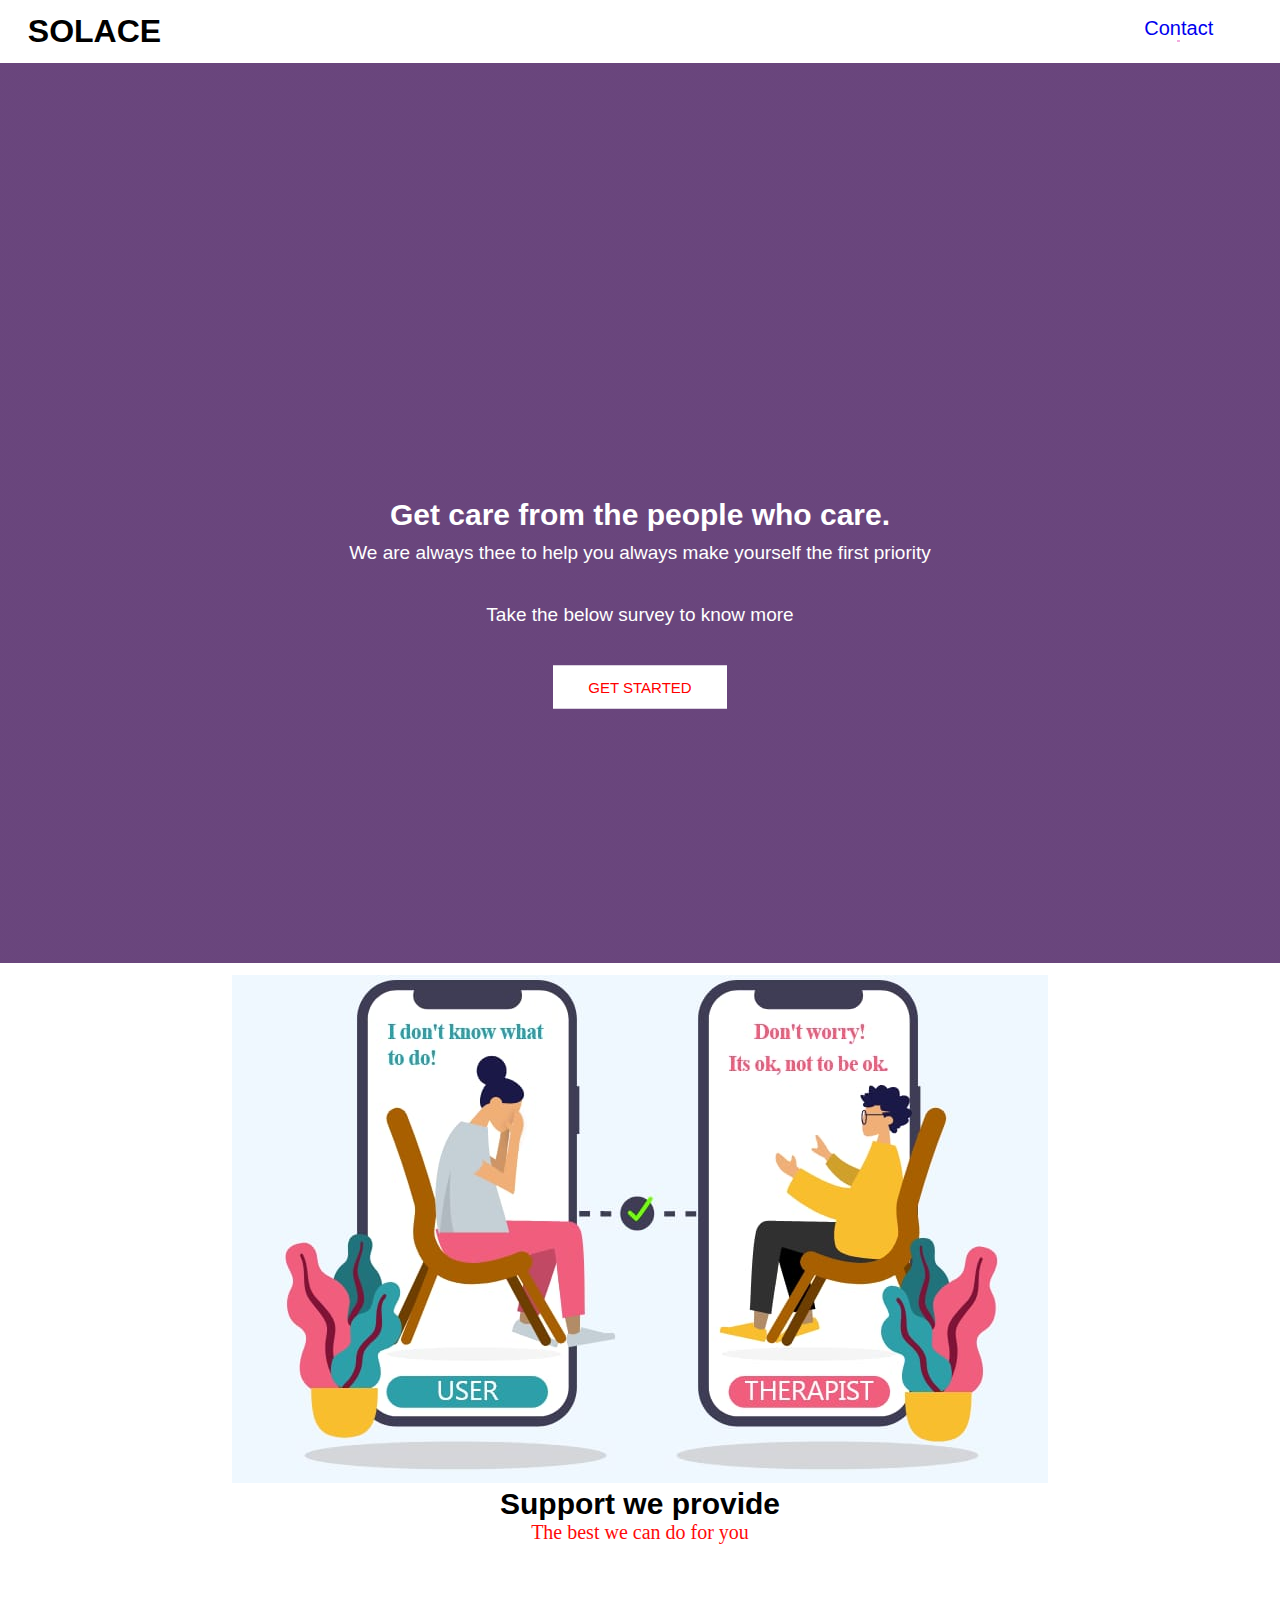
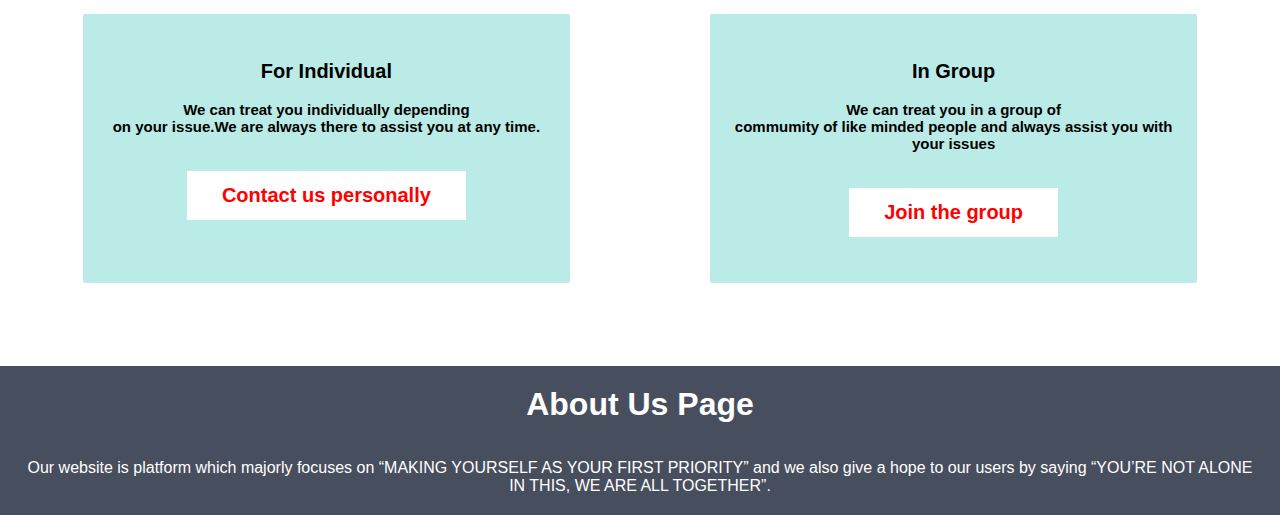
<file: index.html>
<!DOCTYPE html>
<html>
<meta name="viewport" content="width=device-width,initial-scale=1">
<title>Solace-Mental Illness and Therapy</title>
<link rel="stylesheet" href="style.css">

<body>
    <section class="me">
        <nav>
            <div class="fd">
                <h1>SOLACE</h1>
            </div>
            <div class="o">
            <ul>
                <li><a href="#link">Contact</a></li>
                
            </ul>
            </div>
        </nav>
    </section>
    <section class="header">
        <div class="textbox">
            <h1>Get care from the people who care.</h1>
            <p>We are always thee to help you always make yourself the first priority
            </p>
            <p class="m">Take the below survey to know more</p>
            <a href="quiz.html" class="k">GET STARTED</a>
        </div>
    </section>
    <section>
        <div class="offers" id="link">
            <img src="0.jpeg">
            <p>Support we provide</p>
            <h1> The best we can do for you</h1>
            <div class="row">
                <div class="data">
                    <h3>For Individual</h3>
                    <br>
                    <p>We can treat you individually depending <br>on your issue.We are always there to assist you at
                        any
                        time.</p>
                    <br><br>
                    <a href="https://telegram.org/dl" target="_blank" class="k">
                        <p style="color:red;font-size:20px;">Contact us personally</p>
                    </a>
                </div>
                <div class="data">
                    <h3>In Group</h3>
                    <br>
                    <p>We can treat you in a group of <br>commumity of like minded people and always assist you with
                        your
                        issues </p>
                    <br><br>
                    <a href="https://t.me/+inVAMFxT8cM4OGJl" target="_blank" class="k">
                        <p style="color:red;font-size:20px;">Join the group</p>
                    </a>
                </div>
            </div>
    </section>
    <div class="about-section">
        <h1>About Us Page</h1>
      <br></br>
      Our website is platform which majorly focuses on
      “MAKING YOURSELF AS YOUR FIRST PRIORITY” and we also give a hope to our users
      by saying “YOU’RE NOT ALONE IN THIS, WE ARE ALL TOGETHER”.

    </p>
    
</body>

</html>
</file>
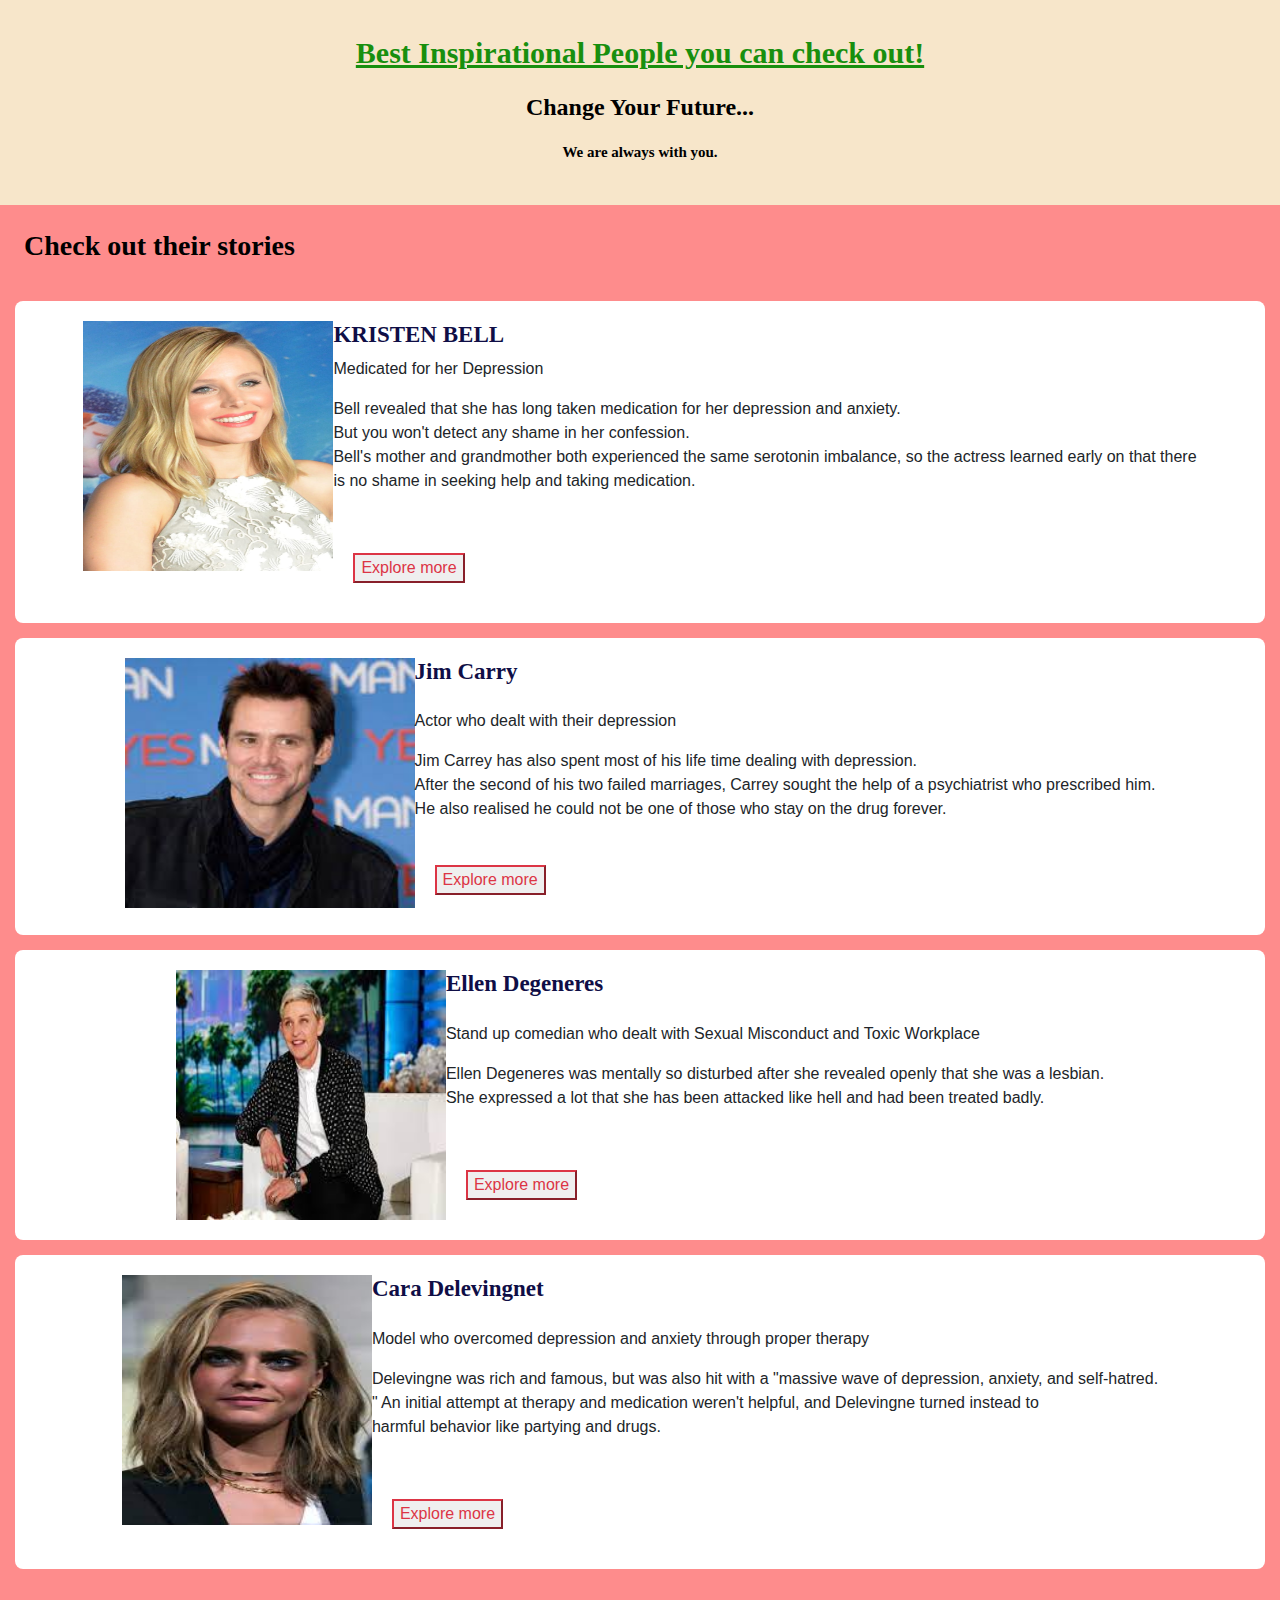
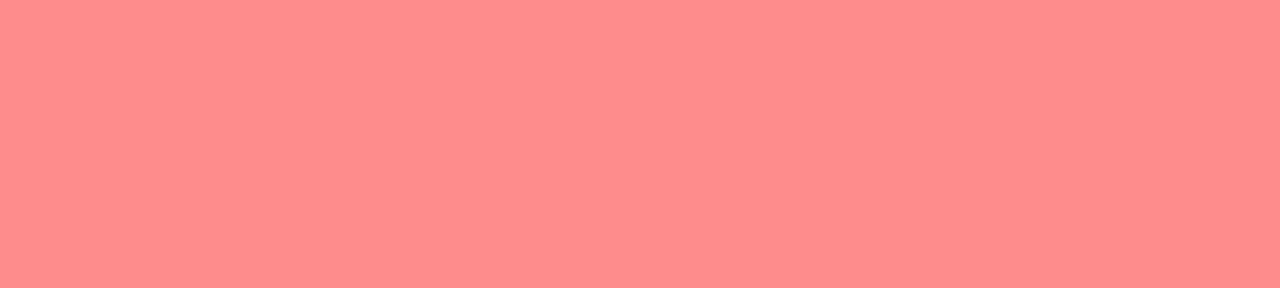
<file: inspiration.html>
<!DOCTYPE html>
<html>

<head>
    <title>Inspiration</title>
    <link rel="stylesheet" href="miniproject.css">
    <link rel="stylesheet" href="https://stackpath.bootstrapcdn.com/bootstrap/4.5.2/css/bootstrap.min.css"
        integrity="sha384-JcKb8q3iqJ61gNV9KGb8thSsNjpSL0n8PARn9HuZOnIxN0hoP+VmmDGMN5t9UJ0Z" crossorigin="anonymous" />
    <script src="https://code.jquery.com/jquery-3.5.1.slim.min.js"
        integrity="sha384-DfXdz2htPH0lsSSs5nCTpuj/zy4C+OGpamoFVy38MVBnE+IbbVYUew+OrCXaRkfj"
        crossorigin="anonymous"></script>
    <script src="https://cdn.jsdelivr.net/npm/popper.js@1.16.1/dist/umd/popper.min.js"
        integrity="sha384-9/reFTGAW83EW2RDu2S0VKaIzap3H66lZH81PoYlFhbGU+6BZp6G7niu735Sk7lN"
        crossorigin="anonymous"></script>
    <script src="https://stackpath.bootstrapcdn.com/bootstrap/4.5.2/js/bootstrap.min.js"
        integrity="sha384-B4gt1jrGC7Jh4AgTPSdUtOBvfO8shuf57BaghqFfPlYxofvL8/KUEfYiJOMMV+rV"
        crossorigin="anonymous"></script>
</head>

<body>
    <div class="back">
        <h1 class="head">Best Inspirational People you can check out!</h1>
        <p class="p1">Change Your Future...</p>
        <p class="p2">We are always with you.</p>
    </div>
    <div class="back2">
        <h1 class="heading">Check out their stories</h1>

        <div class="favourite-place-card-container d-flex flex-row justify-content-center">
            <img src="kri.jpeg" style="width:250px;" class="favourite-place-card-image" />
            <div>
                <h1 class="main">KRISTEN BELL</h1>
                <p>Medicated for her Depression</p>
                Bell revealed that she has long taken medication for her depression and anxiety.<br> But you won't
                detect
                any shame in her confession. <br>Bell's mother and grandmother both experienced the same serotonin
                imbalance, so the actress learned early on that there<br> is no shame in seeking help and taking
                medication.<br>
                </p>
                <br><a
                    href="https://www.google.com/url?sa=t&rct=j&q=&esrc=s&source=web&cd=&cad=rja&uact=8&ved=2ahUKEwiQvu6QhMP5AhW69zgGHTI0CCUQFnoECAsQAQ&url=https%3A%2F%2Fen.wikipedia.org%2Fwiki%2FKristen_Bell&usg=AOvVaw0t2dFvY4kWjWvaByYN7wnp"
                    target="_blank"><button class="btn-outline-danger">Explore more</button></a>

            </div>
        </div>

        <div class="favourite-place-card-container d-flex flex-row justify-content-center">

            <img src="jim.jpeg" style="width:290px;" class="favourite-place-card-image" />
            <div>
                <h1 class="main">Jim Carry</h1>
                <p class="favourite-place-card-description d-flex flex-row">
                <p>Actor who dealt with their depression</p>
                Jim Carrey has also spent most of his life time dealing with depression.<br>After the second of his two
                failed marriages, Carrey sought the help of a psychiatrist who prescribed him.<br>He also realised he
                could
                not be one of those who stay on the drug forever.<br>
                <br><a
                    href="https://www.google.com/url?sa=t&rct=j&q=&esrc=s&source=web&cd=&cad=rja&uact=8&ved=2ahUKEwiP4qTJhMP5AhWnwjgGHU7XBTAQFnoECAYQAQ&url=https%3A%2F%2Fen.wikipedia.org%2Fwiki%2FJim_Carrey&usg=AOvVaw0ukzc7HrzpkqkGI8DnolQw"
                    target="_blank"><button class=" btn-outline-danger">Explore more</button></a>
            </div>
        </div>

        <div class="favourite-place-card-container d-flex flex-row justify-content-center">
            <img src="i2.jpeg" style="width:270px;" class="favourite-place-card-image" />
            <div>
                <h1 class="main">Ellen Degeneres</h1>
                <p class="favourite-place-card-description d-flex flex-row">
                <p>Stand up comedian who dealt with Sexual Misconduct and Toxic Workplace<br> </p>
                <p>Ellen Degeneres was mentally so disturbed after she revealed openly that she was a lesbian.<br>She
                    expressed a lot that she has been attacked like hell and had been treated badly.
                </p>
                </p>
                <br><a
                    href="https://www.google.com/url?sa=t&rct=j&q=&esrc=s&source=web&cd=&cad=rja&uact=8&ved=2ahUKEwimxf23osP5AhWXRmwGHYHBAaEQFnoECBgQAQ&url=https%3A%2F%2Fen.wikipedia.org%2Fwiki%2FEllen_DeGeneres&usg=AOvVaw3F5eU7fbu4aw1ZtCzZE7Zp"
                    target="_blank"><button class=" btn-outline-danger">Explore more</button></a>
            </div>
        </div>

        <div class="favourite-place-card-container d-flex flex-row justify-content-center">
            <img src="i9.jpeg" style="width: 250px;" class="favourite-place-card-image" />
            <div>
                <h1 class="main">Cara Delevingnet</h1>
                <p class="favourite-place-card-description d-flex flex-row">
                <p>Model who overcomed depression and anxiety through proper therapy<br></p>
                <p>Delevingne was rich and famous, but was also hit with a "massive wave of depression, anxiety, and
                    self-hatred.<br>" An initial attempt at therapy and medication weren't helpful, and Delevingne
                    turned
                    instead to <br>harmful behavior like partying and drugs.</p>
                <br><a href="https://en.wikipedia.org/wiki/Cara_Delevingne" target="_blank"><button
                        class=" btn-outline-danger">Explore more</button></a>
            </div>
        </div>
    </div>
</body>

</html>
</file>
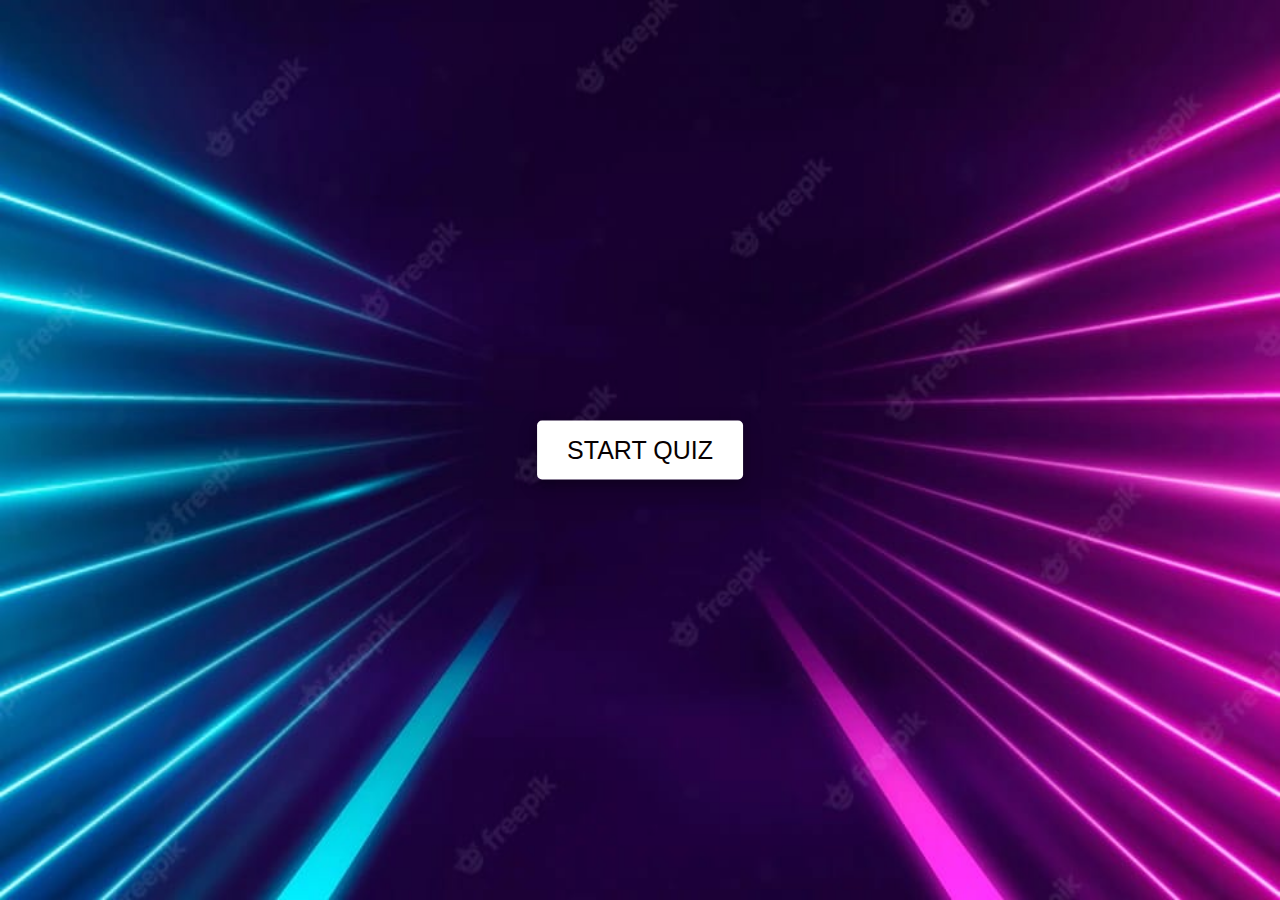
<file: quiz.html>
<!DOCTYPE html>
<html lang="en">

<head>
    <meta charset="UTF-8">
    <meta name="viewport" content="width-device-width,initial-scale=1.0">
    <title>SurVeY</title>
    <link rel="stylesheet" href="style1.css">
</head>

<body>
    <div class="start"><button>START QUIZ</button></div>
    <div class="info_box">
        <div class="info_title">
            <span>Some rules</span>
        </div>
        <div class="info_list">
            <div class="info">1.You will have only<span> 15 seconds </span> per each question.</div>
            <div class="info">2.Choose wisely,once you select the answer you can't reselect it.</div>
            <div class="info">3.You can't exit from the Quiz once started.</div>
            <div class="info">4.We consider all the answers of yours to provide you with the best solution.</div>
        </div>
        <div class="buttons">
            <button class="quit">EXIT QUIZ</button>
            <button class="restart">CONTINUE</button>
        </div>
    </div>
    <div class="quiz_box">
        <header>
            <div class="title">Personality Test</div>
            <div class="timer">
                <div class="time_text">Time Left</div>
                <div class="timer_sec">15</div>
            </div>
            <div class="time_line"></div>
        </header>
        <section>
            <div class="que_text0">
                <span>What type of a person are you?</span>
            </div>
            <div class="option_list0">
                <button class="option01">Introvert</button>
                <button class="option02">Extrovert</button>
                <button class="option03">Ambivert</button>
            </div>
        </section>
        <footer>
            <div class="total_que">
                <span>
                    <p><strong>1</strong></p>of<p><strong>7</strong></p>Questions
                </span>
            </div>
        </footer>
    </div>
    <div class="quiz_box1">
        <header>
            <div class="title">Personality Test</div>
            <div class="timer">
                <div class="time_text">Time Left</div>
                <div class="timer_sec">15</div>
            </div>
            <div class="time_line"></div>
        </header>
        <section>
            <div class="que_text1">
                <span>Are you an Emotional Person?</span>
            </div>
            <div class="option_list1">
                <button class="option11">Yes</button>
                <button class="option12">No</button>
                <button class="option13">May be</button>
            </div>
        </section>
        <footer>
            <div class="total_que1">
                <span>
                    <p><strong>2</strong></p>of<p><strong>7</strong></p>Questions
                </span>
            </div>
        </footer>
    </div>
    <div class="quiz_box2">
        <header>
            <div class="title">Personality Test</div>
            <div class="timer">
                <div class="time_text">Time Left</div>
                <div class="timer_sec">15</div>
            </div>
            <div class="time_line"></div>
        </header>
        <section>
            <div class="que_text2">
                <span>Are you Ok?Take a long breath and calm down..Now tell us what brings you here today?</span>
            </div>
            <div class="option_list2">
                <button class="option21">Hurt by Friends</button>
                <button class="option22">Family Issues</button>
                <button class="option23">Career</button>
                <button class="option24">Studies</button>
            </div>
        </section>
        <footer>
            <div class="total_que2">
                <span>
                    <p><strong class="abc">3</strong></p>of<p><strong class="pqr">7</strong></p>Questions
                </span>
            </div>
        </footer>
    </div>
    <div class="result_box">
        <div class="complete_text">You've completed the Quiz!<br></div>
        <div class="score_text">
            <br> You have <strong class="wer"> 6 </strong> percent of L.O.D<br>
        </div>
        <br>
        <div class="buttons">
            <button class="restart1">Replay Quiz</button>
            <button class="quit1">Quit</button>
        </div>
        <h2 style="color:orchid; font-size:20px;">Our suggestions for you according to your score</h2><br><br>
        <p class="m" style="padding: 30px 10px; ">Visit the below link to know more!</p>
        <div class="s">
            <button class="result" onclick="fun()">Let's Go
        </div>
    </div>
    <script src=" script1.js"></script>
    <script src="q.js"></script>
</body>

</html>
</file>
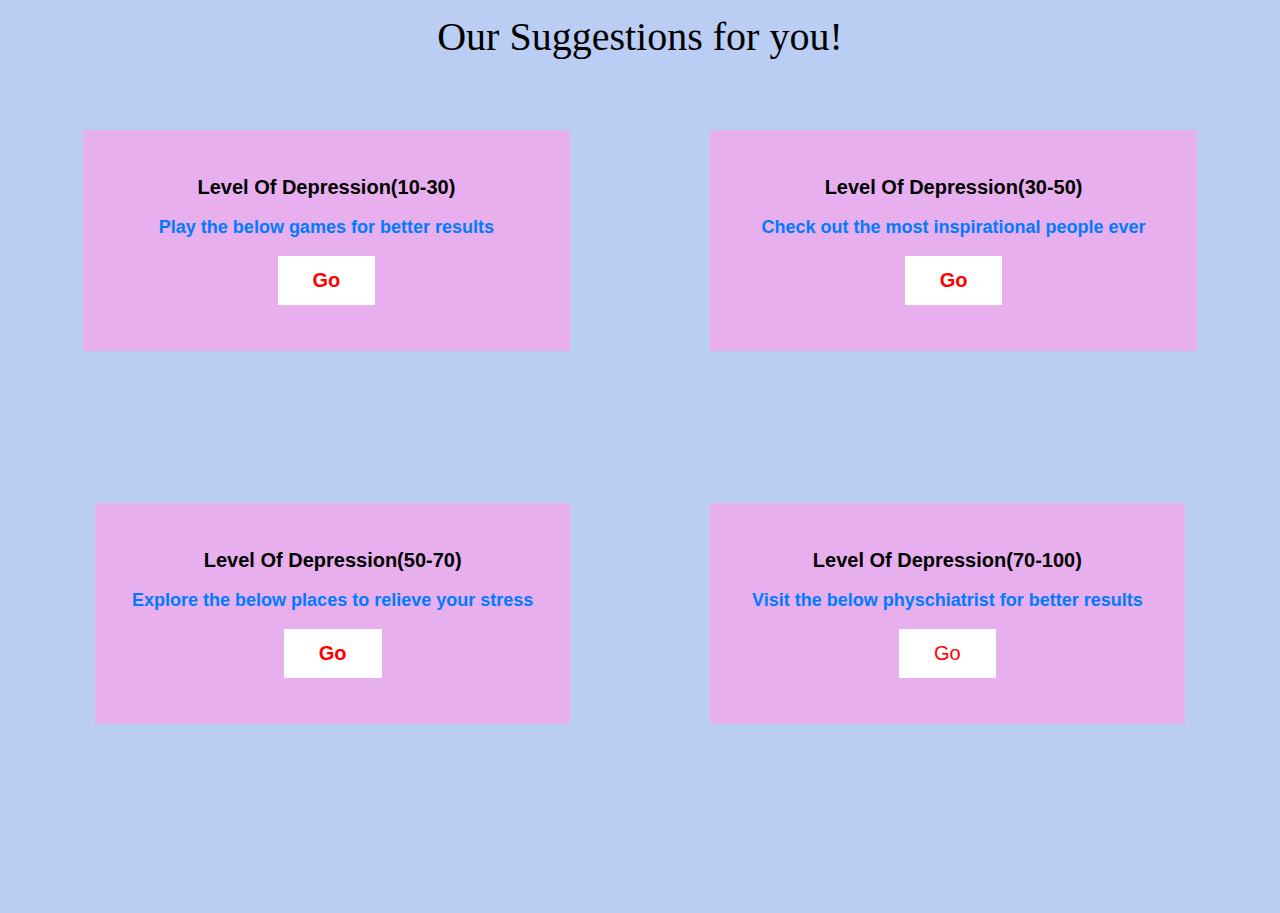
<file: score.html>
<!DOCTYPE html>
<html lang="en">

<head>
    <meta charset="UTF-8">
    <meta name="viewport" content="width-device-width,initial-scale=1.0">
    <title>ScOre</title>
    <link rel="stylesheet" href="style1.css">
</head>
<style>
    * {
        margin: 0;
        padding: 0;
        box-sizing: border-box;
        font-family: 'Poppins', sans-serif;
    }

    body {
        background: #bacdf3;
    }

    .offers {
        margin: 1%;
        text-align: center;
    }

    .offers p {
        font-size: 30px;
        font-weight: 700;
        font-family: 'Segoe UI', Tahoma, Geneva, Verdana, sans-serif;
    }

    .offers h1 {
        font-size: 40px;
        font-weight: 500;
        color: #000000;
        font-family: 'Times New Roman', Times, serif;
    }

    .row {
        display: flex;
        justify-content: center;
    }

    .data {
        flex: 80%;
        background: #e8afee;
        border-radius: 2px;
        margin: 70px;
        padding: 46px 20px;
        box-sizing: border-box;
        row-gap: 20px;
        position: relative;
        display: block;
    }

    .data h3 {
        font-size: 20px;
    }

    .data p {
        font-size: large;
        color: #007bff;
    }

    .data:hover {
        background: #f3efb6;
    }

    .k1 {
        display: inline-block;
        text-decoration: none;
        color: #fff;
        border: 1px solid #fff;
        padding: 12px 34px;
        font-size: 15px;
        background: #fff;
        position: relative;
        cursor: pointer;
    }

    .k1:hover {
        border: 1 px #dfc3c1;
        background: #a1ebe0;
        transform: 1s;
    }
</style>

<body>
    <div class="offers">
        <h1>Our Suggestions for you!</h1>
        <div class="row">
            <div class="data">
                <h3>Level Of Depression(10-30)</h3>
                <br>
                <p>Play the below games for better results</p><br>
                <a href="mini.html" target="_blank" class="k1">
                    <p style="color:red; font-size:20px;">Go</p>
                </a>
            </div>
            <div class="data">
                <h3>Level Of Depression(30-50)</h3>
                <br>
                <p>Check out the most inspirational people ever</p><br>

                <a href="inspiration.html" target="_blank" class="k1">
                    <p style="color:red; font-size:20px;">Go</p>
                </a>
            </div>
        </div>
        <div class="offers">
            <div class="row">
                <div class="data">
                    <h3>Level Of Depression(50-70)</h3>
                    <br>

                    <p>Explore the below places to relieve your stress</p><br>
                    <a href="mini4.html" target="_blank" class="k1">
                        <p style="color:rgb(255, 0, 0); font-size:20px;">Go</p>
                    </a>
                </div>
                <div class="data">
                    <h3>Level Of Depression(70-100)</h3>
                    <br>
                    <p>Visit the below physchiatrist for better results</p><br>
                    <a href="consulting pyschologist.html" target="_blank"><button class="k1"
                            style="color:red;font-size:20px;">Go</button>
                        <!-- <p>Check out the most inspirational people ever</p><br> -->

                        <!-- <a href="https://www.google.com/url?sa=t&rct=j&q=&esrc=s&source=web&cd=&cad=rja&uact=8&ved=2ahUKEwiP7rTjhfn4AhUrZWwGHRQbC6UQFnoECAMQAQ&url=https%3A%2F%2Fwww.socialworkdegreeguide.com%2F30-famous-people-alive-today-battled-depression%2F&usg=AOvVaw1a7nONSuK-NKd1cXb4-toe" -->

                    </a>
                </div>
            </div>
        </div>
</body>
</file>
<file: style.css>
* {
    margin: 0;
    padding: 0;
    font-family: 'Poppins', sans-serif;
}

.header {
    min-height: 100vh;
    width: 100%;
    background-image: linear-gradient(rgba(68, 23, 92, 0.8), rgba(68, 23, 92, 0.8));
    background-size: cover;
    vertical-align: text-top;
    background-repeat: no-repeat;
    background-position: center top;
    position: relative;

}





nav {
    display: flex;
    padding: 1% 1%;
    justify-content: space-between;
    align-items: center;
}





.offers img {
    background-size: cover;
}

.nav-links {
    flex: 1;
    text-align: right;
    transition: 1s;
    transform: translateX(0);
    opacity: 1;
    margin-right: 5vh;
    text-align: right;
}

.nav-links ul li {
    list-style: none;
    display: inline-block;
    padding: 8px 8px;
    position: relative;
}

.nav-links ul li a {
    color: #fff;
    text-decoration: none;
    font-size: 15px;
}

.nav-links ul li::after {
    content: '';
    width: 0%;
    height: 2px;
    background: #f44336;
    display: block;
    margin: auto;
    transition: 0.5s;
}

.nav-links ul li:hover::after {
    width: 100%;
}

.fd {
    text-align: left;
    padding-left: 15px;
}

.o {
    flex: 1;
    text-align: right;
    margin-right: 5vh;
}

.fd ul li,
.o ul li {
    list-style: none;
    display: inline-block;
    padding: 1px 9px;
    position: relative;
    align-items: center;
    padding-left: 40px;

}

.fd ul li a,
.o ul li a {
    font-weight: 400;
    font-family: 'Franklin Gothic Medium', 'Arial Narrow', Arial, sans-serif;
    color: rgb(rgb(67, 27, 126));
    text-decoration: none;
    font-size: 20px;
    position: relative;
    align-items: center;
}

.fd ul li::after,
.o ul li::after {
    content: '';
    width: 0%;
    height: 2px;
    background: #db0ca056;
    display: flex;
    margin: auto;
    transition: 0.5s;
    padding-right: 3px;
}

.fd ul li:hover::after,
.o ul li:hover::after {
    width: 100%;
}

.textbox {
    width: 90%;
    color: #fff;
    position: absolute;
    top: 60%;
    left: 50%;
    transform: translate(-50%, -50%);
    text-align: center;
}

.textbox h1 {
    font-size: 30px;
    color: #fff;
}

.textbox p {
    margin: 10px 0 40px;
    font-size: 19px;
    color: #fff;
}

.m {
    font-size: 20px;
}

.textbox a {
    color: rgb(255, 0, 0);
}

.k {
    display: inline-block;
    text-decoration: none;
    color: #fff;
    border: 1px solid #fff;
    padding: 12px 34px;
    font-size: 15px;
    background: #fff;
    position: relative;
    cursor: pointer;
}

.k:hover {
    border: 1 px #dfc3c1;
    background: #a1ebe0;
    transform: 1s;
}

@media(max-width:700px) {
    .textbox h1 {
        font-size: 15px;
    }

    .nav-links ul li {
        display: block;
    }

    .nav-links {
        position: absolute;
        background: #f44336;
        height: 100vh;
        width: 200px;
        top: 0;
        right: 0;
        text-align: left;
        z-index: 2;
    }
}

.offers {
    margin: 1%;
    text-align: center;
}

.offers p {
    font-size: 30px;
    font-weight: 700;
    font-family: 'Segoe UI', Tahoma, Geneva, Verdana, sans-serif;
}

.offers h1 {
    font-size: 20px;
    font-weight: 500;
    color: rgb(255, 10, 10);
    font-family: 'Times New Roman', Times, serif;
}

.row {
    display: flex;
    justify-content: center;
}

.data {
    flex: 80%;
    background: #bbebe6;
    border-radius: 2px;
    margin: 70px;
    padding: 46px 20px;
    box-sizing: border-box;
    row-gap: 20px;
    position: relative;
    display: block;
}

.data h3 {
    font-size: 20px;
}

.data p {
    font-size: 15px;
}

.data:hover {
    background: #fea9a3;
}

.me .i img {
    height: 58px;
    width: 70px;
    justify-content: left;
    display: block;
    padding-right: 10px;
    float: left;
    margin: auto;
    margin-left: auto;
    margin-right: auto;
}

.i {
    align-items: center;
    display: inline-block;
    justify-content: center;
    margin: auto;
    margin-left: auto;
    margin-right: auto;
}

.d {
    background-color: #e77c75;
}


body {
    font-family: Arial, Helvetica, sans-serif;
    margin: 0;
}

html {
    box-sizing: border-box;
}

*,
*:before,
*:after {
    box-sizing: inherit;
}

.column {
    float: left;
    width: 19.9%;
    margin-bottom: 16px;
    padding: 0 8px;
}

.column:hover {
    width: 20.3%;
}

.card {
    box-shadow: 0 4px 8px 0 rgba(0, 0, 0, 0.2);
    margin: 8px;
}

.about-section {
    padding: 20px;
    text-align: center;
    background-color: #474e5d;
    color: white;
}

.container {
    padding: 0 9px;
}

.container::after,
.row::after {
    content: "";
    clear: both;
    display: flex;
}

.title {
    color: grey;
}

.button {
    border: none;
    outline: 0;
    display: inline-block;
    padding: 8px;
    color: white;
    background-color: #000;
    text-align: center;
    cursor: pointer;
    width: 100%;
}

.button:hover {
    background-color: #555;
}

@media screen and (max-width: 650px) {
    .column {
        width: 100%;
        display: block;
    }
}
</file>
<file: miniproject.css>
.back {
  background-color: #F7E6CA;
  padding: 25px;

}

.head {
  color: #188f0e;
  font-size: 30px;
  text-decoration: underline;
  font-family: "Roboto";
  font-weight: bold;
  padding: 10px;
  text-align: center;
}

.p1 {
  text-align: center;
  color: black;
  font-weight: bold;
  font-size: 24px;
  font-family: "Lobster";
  padding: 0px;
}

.p2 {
  text-align: center;
  color: black;
  font-weight: bold;
  font-size: 15px;
  font-family: Loster;
  padding: 0px;
}

.back2 {
  background-color: #FE8C8C;
  background-size: cover;
  height: 187vh;


}

.favourite-places-bg-container {
  background-image: url("https://cdn.yashodahospitals.com/wp-content/uploads/Dr-Pragya-Rashmi-psychologist-in-hyderabad.jpg");
  height: 100vh;
  background-size: cover;
}

.heading {
  color: rgb(0, 0, 0);
  font-family: "Roboto";
  font-size: 28px;
  font-weight: bold;
  padding: 24px;
}

.favourite-place-card-container {
  background-color: white;
  border-radius: 8px;
  padding: 20px;
  margin: 15px;
}

.main {
  color: #0f0e46;
  font-family: "Roboto";
  font-size: 23px;
  font-weight: bold;
}

.favourite-place-card-description {
  color: #6c6b70;
  font-family: "Roboto";
  font-size: 13px;
}

.favourite-place-card-image {
  width: 250px;
  height: 250px;
}

.btn-outline-danger {
  margin: 20px;
}
</file>
<file: style1.css>
* {
    margin: 0;
    padding: 0;
    box-sizing: border-box;
    font-family: 'Poppins', sans-serif;
}

body {
    /* background: #007bff; */
    background: url("13.jpeg");
    background-size: 100% 100%;
    background-repeat: no-repeat;
    height: 100vh;
}

.start,
.info_box,
.quiz_box,
.quiz_box1,
.quiz_box2,
.result_box {
    position: absolute;
    top: 50%;
    left: 50%;
    transform: translate(-50%, -50%);
    box-shadow: 0px 4px 8px 0 rgba(0, 0, 0, 0.2),
        0px 6px 20px 0 rgba(0, 0, 0, 0.19);
    transition: all 0.3s ease;
}

.info_box.activeInfo,
.quiz_box.activeQuiz,
.quiz_box1.activeQuiz1,
.quiz_box2.activeQuiz2,
.result_box.activeresult {
    z-index: 5;
    opacity: 1;
    pointer-events: auto;
    transition: translate(-50%, -50%) scale(1.5);
}

.start button {
    font-size: 25px;
    font-weight: 500;
    color: #070000;
    padding: 15px 30px;
    outline: none;
    border: none;
    border-radius: 5px;
    background: #fff;
    cursor: pointer;
}

.start button:hover {
    color: #007bff;
    background: #d6cd81;
}



.info_box {
    width: 550px;
    background: #fff;
    border-radius: 7px;
    height: 40%;
    opacity: 0;
    pointer-events: none;
    transition: translate(-50%, -50%) scale(0.9);
}

.info_box .info_title {
    height: 60px;
    width: 100%;
    border-bottom: 1px solid lightgrey;
    display: flex;
    align-items: center;
    padding: 0 30px;
    font-size: 25px;
    font-weight: 600;
}

.info_box .info_list {
    padding: 15px 30px;
}

.info_box .info_list .info {
    margin: 5px 0;
    font-size: 16px;
}

.info_box .info_list .info span {
    font-weight: 600;
    color: #007bff;
}

.info_box .buttons {
    margin: 0 45px;
    height: 60px;
    text-align: center;
    align-items: center;
    padding: 0 35px;
    border-top: 1px solid lightgrey;
    justify-content: right;
    display: flex;
    border-radius: 2px;
}

.info_box .buttons button {
    margin: 0 5px;
    height: 40px;
    width: 100px;
    outline: none;
    border: 1px solid #007bff;
    border-radius: 5px;
    color: #fff;
    font-size: 16px;
    font-weight: 500;
    cursor: pointer;
    transition: all 0.3s ease;

}

.info_box .buttons .quit {
    color: #007bff;
    border-radius: 5px;
}

.info_box.buttons button .restart:hover {
    background: #0263ca;
}

.info_box .buttons .restart {
    color: #fff;
    background: #007bff;
    border-radius: 5px;
}

.info_box .buttons button .quit:hover {
    color: #007bff;
    background: #ff4907;
}

.quiz_box,
.quiz_box1,
.quiz_box2 {
    width: 550px;
    background: #fff;
    border-radius: 5px;
    opacity: 0;
    pointer-events: none;
    transition: translate(-50%, -50%) scale(0.9);
}

.quiz_box header,
.quiz_box1 header,
.quiz_box2 header {
    position: relative;
    z-index: 99;
    height: 70px;
    padding: 0 30px;
    background: #fff;
    display: flex;
    align-items: center;
    justify-content: space-between;
    border-radius: 5px 5px 0 0;
    box-shadow: 0px 3px 5px 1px rgba(0, 0, 0, 0.1);
}

.quiz_box header .title,
.quiz_box1 header .title,
.quiz_box2 header .title {
    font-size: 20px;
    font-weight: 600;

}

.quiz_box header .timer,
.quiz_box1 header .timer,
.quiz_box2 header .timer {
    display: flex;
    align-items: center;
    justify-content: space-between;
    width: 145px;
    height: 45px;
    background: #cce5ff;
    border: 1px solid #b8daff;
    border-radius: 5px;
    padding: 0 8px;
}

.quiz_box header .timer .time_text,
.quiz_box1 header .timer .time_text,
.quiz_box2 header .timer .time_text {
    font-weight: 400;
    font-size: 17px;
    user-select: none;
}

.quiz_box header .timer .timer_sec,
.quiz_box1 header .timer .timer_sec,
.quiz_box2 header .timer .timer_sec {
    font-size: 18px;
    font-weight: 500;
    background: #343a40;
    height: 30px;
    width: 45px;
    color: #fff;
    text-align: center;
    line-height: 30px;
    border-radius: 5px;
    border: 1px solid #343a40;
    user-select: none;
}

.quiz_box header .time_line,
.quiz_box1 header .time_line,
.quiz_box2 header .time_line {
    position: absolute;
    bottom: 0px;
    left: 0px;
    height: 3px;
    width: 50%;
    background: #007bff;
}

.quiz_box section,
.quiz_box1 section,
.quiz_box2 section {
    padding: 25px 30px 20px 30px;
    background: #fff;

}

.quiz_box section .que_text0,
.quiz_box1 section .que_text1,
.quiz_box2 section .que_text2 {
    font-size: 25px;
    font-weight: 600;
    padding-bottom: 20px;
}

.quiz_box section .option_list0.option01,
.quiz_box section .option_list0.option02,
.quiz_box section .option_list0.option03,
.quiz_box1 section .option_list1.option11,
.quiz_box1 section .option_list1.option12,
.quiz_box1 section .option_list1.option13,
.quiz_box2 section .option_list2.option21,
.quiz_box2 section .option_list2.option22,
.quiz_box2 section .option_list2.option23,
.quiz_box2 section .option_list2.option24 {
    padding: 10px 10px;
    display: block;
}

section .option_list0 .option01,
section .option_list0 .option02,
section .option_list0 .option03,
section .option_list1 .option11,
section .option_list1 .option12,
section .option_list1 .option13,
section .option_list2 .option21,
section .option_list2 .option22,
section .option_list2 .option23,
section .option_list2 .option24 {
    width: 480px;
    height: 45px;
    padding: 20px 10px;
    align-items: center;
    text-align: center;
}

section .option_list0 .option01,
section .option_list0 .option02,
section .option_list0 .option03,
section .option_list1 .option11,
section .option_list1 .option12,
section .option_list1 .option13,
section .option_list2 .option21,
section .option_list2 .option22,
section .option_list2 .option23,
section .option_list2 .option24 {
    background: aliceblue;
    border: 1px solid #4ba3ef;
    border-radius: 5px;
    padding: 8px 15px;
    margin-bottom: 15px;
    font-size: 17px;
    display: flex;
    justify-content: space-between;
    cursor: pointer;
    transition: all 0.3s ease;
    text-align: center;
    align-items: center;
}


section .option_list0.option01:hover,
section .option_list0.option02:hover,
section .option_list0.option03:hover,
section .option_list1.option11:hover,
section .option_list1.option12:hover,
section .option_list1.option13:hover,
section .option_list2.option21:hover,
section .option_list2.option22:hover,
section .option_list2.option23:hover,
section .option_list2.option24:hover {
    color: #004085;
    background: #cce5ff;
    border-color: #b8daff;
}

section .option_list0 .option01:hover,
section .option_list0 .option02:hover,
section .option_list0 .option03:hover,
section .option_list1 .option11:hover,
section .option_list1 .option12:hover,
section .option_list1 .option13:hover,
section .option_list2 .option21:hover,
section .option_list2 .option22:hover,
section .option_list2 .option23:hover,
section .option_list2 .option24:hover {
    color: #004085;
    background: #cce5ff;
    border-color: #b8daff;
}


section .option_list1 :last-child,
section .option_list0 :last-child,
section .option_list2 :last-child {
    margin-bottom: 0px;
}

.quiz_box footer,
.quiz_box1 footer,
.quiz_box2 footer {
    height: 60px;
    width: 100%;
    display: flex;
    padding: 0 30px;
    align-items: center;
    justify-content: space-between;
}

.quiz_box footer .total_que span,
.quiz_box1 footer .total_que1 span,
.quiz_box2 footer .total_que2 span {
    display: flex;
    user-select: none;
}


footer .total_que span p,
footer .total_que1 span p,
footer .total_que2 span p {
    font-weight: 500;
    padding: 0 5px;
}

.total_que span p :first-child,
.total_que1 span p :first-child,
.total_que2 span p :first-child {
    padding-left: 0px;
}

.result_box {
    background: #fff;
    width: 450px;
    padding: 15px 25px;
    border-radius: 5px;
    display: flex;
    text-align: center;
    flex-direction: column;
    justify-content: space-between;
    opacity: 0;
    pointer-events: none;
    transition: translate(-50%, -50%) scale(0.9);
}

.result_box .icon {
    font-size: 100px;
    color: #007bff;
    margin-bottom: 10px;
}

.result_box .complete_text {
    font-size: 20px;
    font-weight: 500;
}

.result_box .result {
    margin: 0 25px;
    height: 40px;
    padding: 0 15px;
    padding-left: 0 20px;
    border: none;
    outline: none;
    border-radius: 5px;
    font-size: 18px;
    font-weight: 500;
    border: 1px solid #007bff;
    cursor: pointer;
    transition: all 0.3s ease;
}

.result_box .s .result {
    color: #007bff;
    border-radius: 5px;
}

.result_box .s .result:hover {
    color: #000000;
    background: #37e6e9;
}

.result_box .score_text span {
    display: flex;
    margin: 3px 0;
    font-size: 18px;
    font-weight: 500;
}

.score_text span p {
    font-weight: 600;
    padding: 0 4px;
}

.result_box .buttons {
    margin: 20px 0;
    height: 70px;
    align-items: center;
    padding: 0 35px;
    border-top: 1px solid rgb(109, 3, 3);
    justify-content: right;
    display: flex;
    border-radius: 2px;
}

.result_box .buttons button {
    margin: 0 25px;
    height: 40px;
    padding: 0 20px;
    padding-left: 0 20px;
    border: none;
    outline: none;
    border-radius: 5px;
    font-size: 18px;
    font-weight: 500;
    border: 1px solid #007bff;
    cursor: pointer;
    transition: all 0.3s ease;
}

.result_box .buttons .quit1 {
    color: #007bff;
    border-radius: 5px;
}

.result_box.buttons button .restart1:hover {
    background: #0263ca;
}

.result_box .buttons .restart1 {
    color: #fff;
    background: #007bff;
    border-radius: 5px;
}

.result_box.buttons button .quit1:hover {
    color: #050e17;
    background: #ff4907;
}

.buttons a {
    color: rgb(255, 0, 0);
}

.quit1 {
    display: inline-block;
    text-decoration: none;
    color: #fff;
    border: 1px solid rgb(84, 25, 187);
    padding: 12px 34px;
    font-size: 15px;
    background: #fff;
    position: relative;
    cursor: pointer;
}

.quit1:hover {
    border: 1 px #dfc3c1;
    background: #3cc5cc;
    transform: 1s;
    color: rgb(1, 0, 0);
}

.result_box img {
    height: 200px;
    width: 300px;
    padding: 5px 10px;
    padding-right: 2px;
    padding-left: 10px;
    position: relative;
    top: 80%;
    left: 50%;
    transform: translate(-50%, -5%);
}

.k {
    display: inline-block;
    text-decoration: none;
    color: #fff;
    border: 1px solid #fff;
    padding: 12px 34px;
    font-size: 15px;
    background: #fff;
    position: relative;
    cursor: pointer;
}

.k:hover {
    border: 1 px #dfc3c1;
    background: #a1ebe0;
    transform: 1s;
}


.result_box a {
    padding: 20px 20px;
    color: rgb(255, 0, 0);
}
</file>
